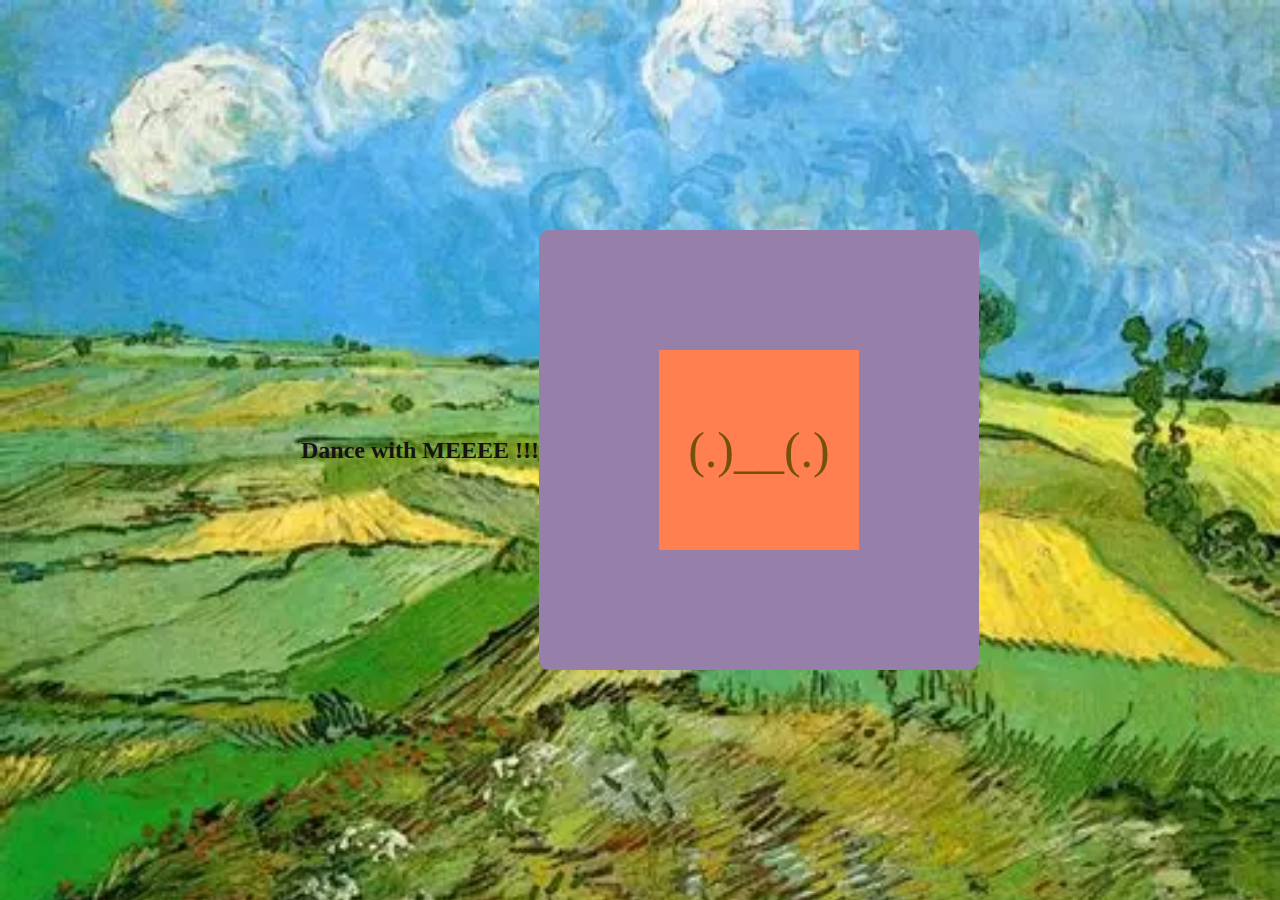
<file: index.html>
<!DOCTYPE html>
<html lang="en">
<head>
    <meta charset="UTF-8">
    <meta name="viewport" content="width=device-width, initial-scale=1.0">
    <title>Document</title>
    <link rel="stylesheet" href="style.css">
   <style type="text/css">
    body{
        background-image: url(Images/painting.jpg);
        background-size: cover;
        background-repeat: no-repeat;
    }
   </style>
    
</head>
<body> 
     <h1 class="title">Dance with MEEEE !!!</h1>
     <div class="parents">
        <div class="child">(.)__(.)</div>
     </div>
</body>
</html>
</file>
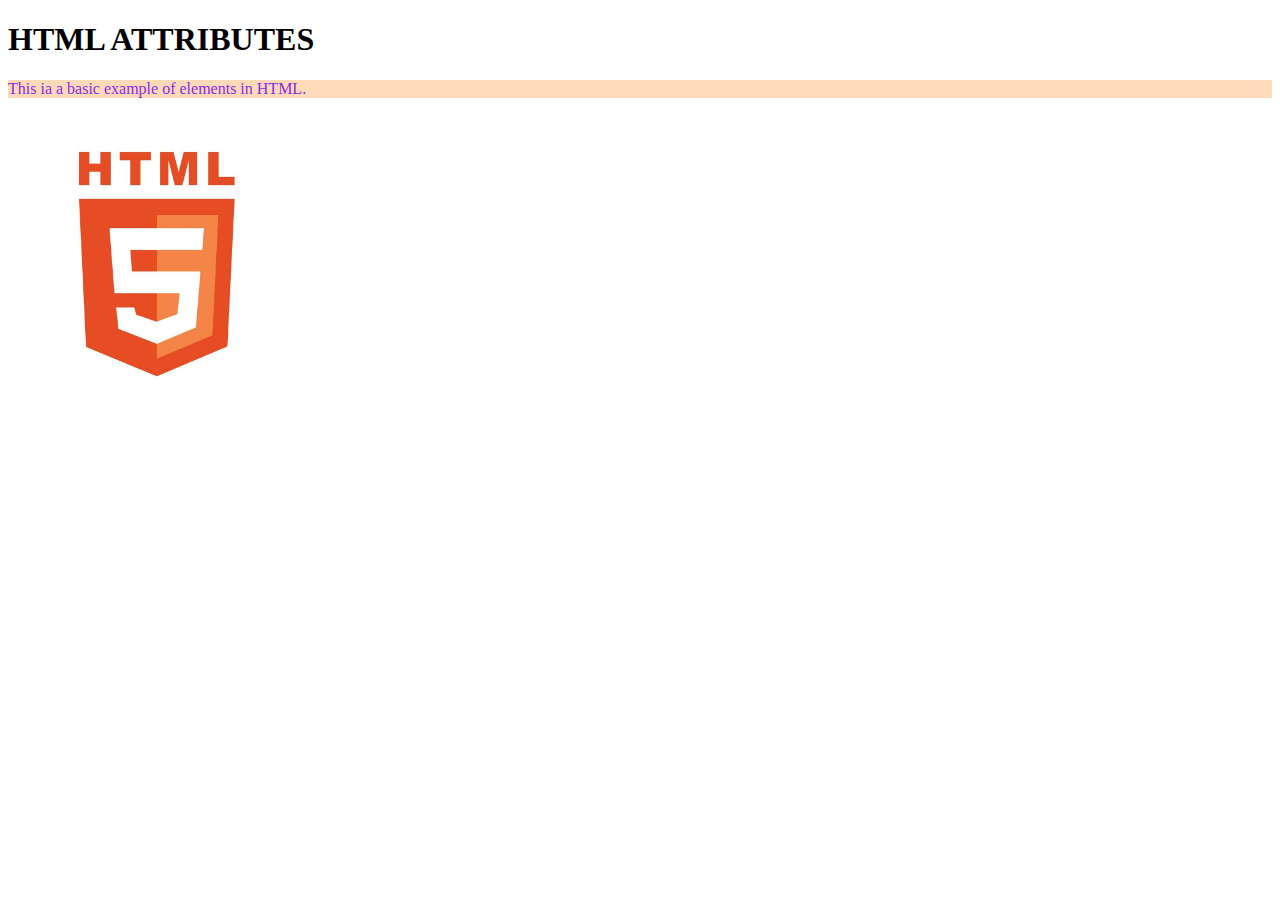
<file: Attributes.html>
<!DOCTYPE html>
<html lang="en">
<head>
    <meta charset="UTF-8">
    <meta name="viewport" content="width=device-width, initial-scale=1.0">
    <title>First Document</title>
</head>
<body>
    <h1>HTML ATTRIBUTES</h1>

    <p id="para1">This ia a basic example of elements in HTML.</p>
    <style>
        #para1{
            background-color: peachpuff;
            color:blueviolet;
        }
    </style>

    <img src="Images/image.jpg" alt="HTML" height="300px" width="300px">
</body>
</html>
</file>
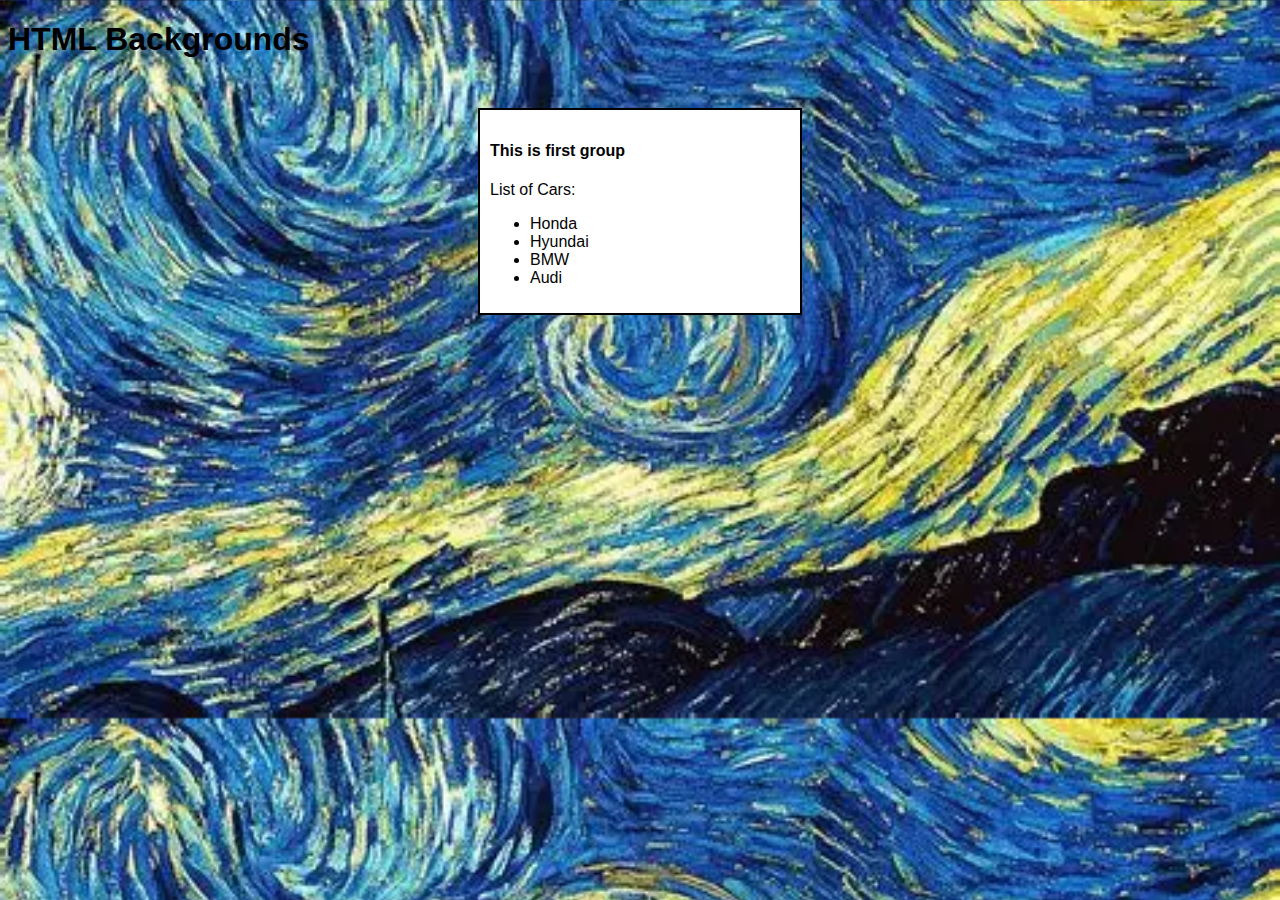
<file: background.html>
<!DOCTYPE html>
<html>
<head>
    <meta charset="UTF-8">
    <title>Car Brands</title>
</head>
<body style="background-image: url('Images/background.jpg'); background-size: cover; font-family: Arial;">
    <h1>HTML Backgrounds</h1>
    <div style="color: rgb(3, 3, 3); border: 2px solid black; padding: 10px; background-color: #ffffff; width: 300px; margin: 50px auto;">
        <h4>This is first group</h4>
        <p>List of Cars:</p>
        <ul>
            <li>Honda</li>
            <li>Hyundai</li>
            <li>BMW</li>
            <li>Audi</li>
        </ul>
    </div>
</body>
</html>
</file>
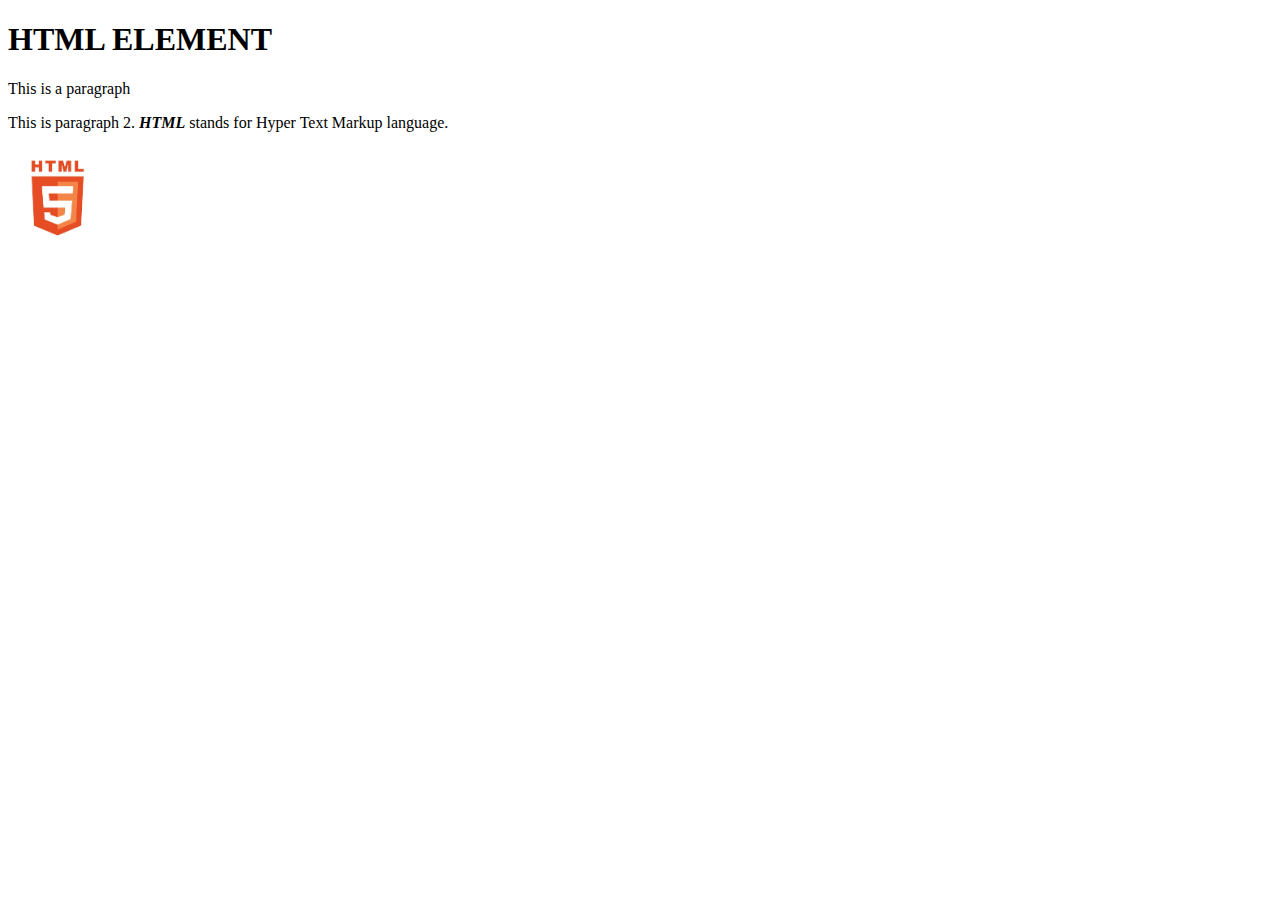
<file: Element.html>
<!DOCTYPE html>
<html lang="en">
<head>
    <meta charset="UTF-8">
    <meta name="viewport" content="width=device-width, initial-scale=1.0">
    <title>First Document</title>
</head>
<body>
    <h1>HTML ELEMENT</h1>
    <P id="para1">This is a paragraph</P>
        <!-- Nesting of ELEMENTS -->
    <P>This is paragraph 2. <b><i>HTML</i></b> stands for Hyper Text Markup language.</P>
    <!-- HTML is not case sensitive. -->

    <img src="Images/image.jpg"Image 1" height="100px" width="100px">
</body>
</html>
</file>
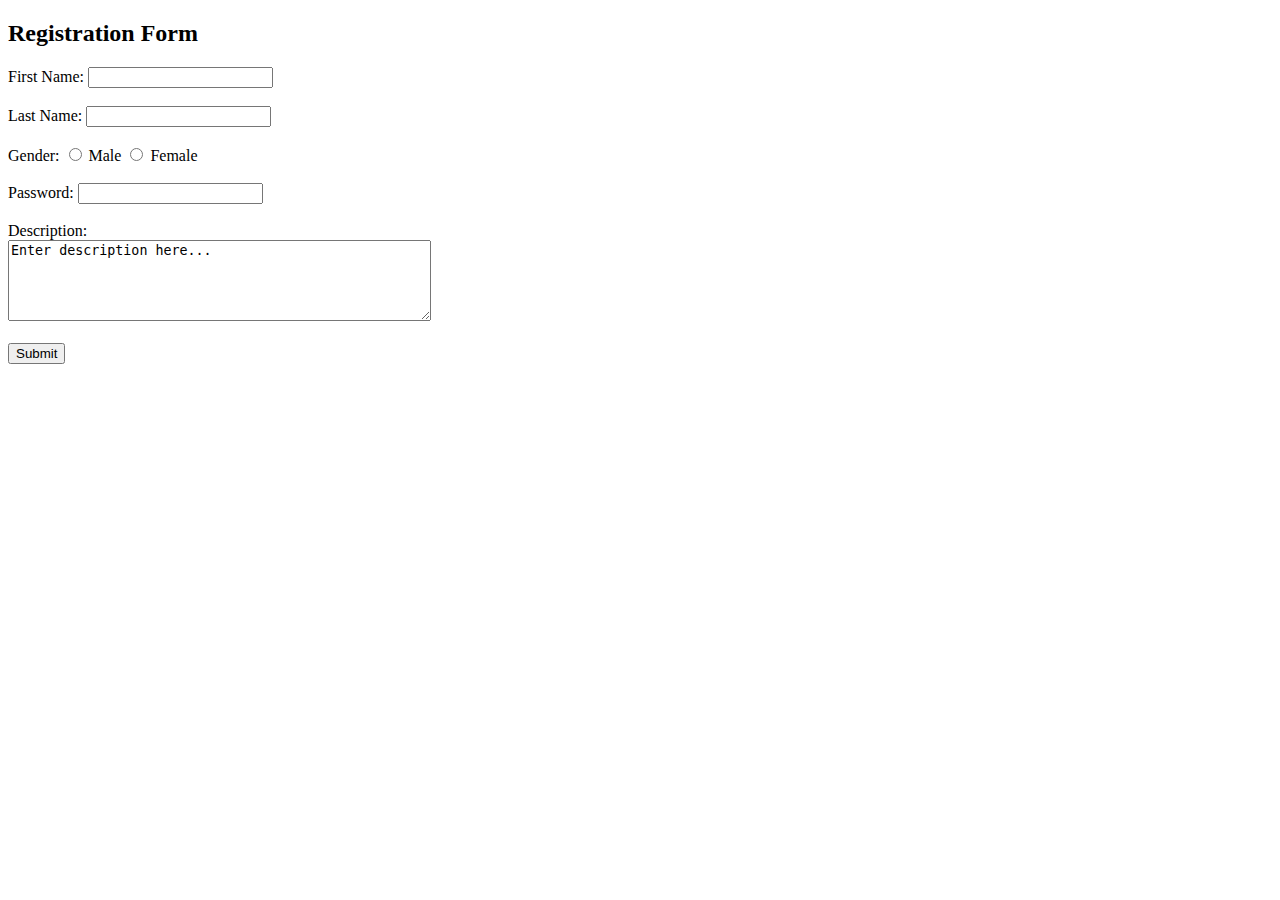
<file: Form.html>
<!DOCTYPE html>
<html>
<head>
    <meta charset="UTF-8">
    <title>Simple HTML Form</title>
</head>
<body>

    <h2>Registration Form</h2>

    First Name: <input type="text" name="firstname">
    <br><br>

    Last Name: <input type="text" name="lastname">
    <br><br>

    Gender:
    <input type="radio" name="gender" value="male"> Male
    <input type="radio" name="gender" value="female"> Female
    <br><br>

    Password: <input type="password" name="password">
    <br><br>

    Description:
    <br>
    <textarea rows="5" cols="50" name="desc">Enter description here...</textarea>
    <br><br>

    <input type="button" value="Submit">
    <br><br>

    <!-- <button>Submit</button> -->

</body>
</html>
</file>
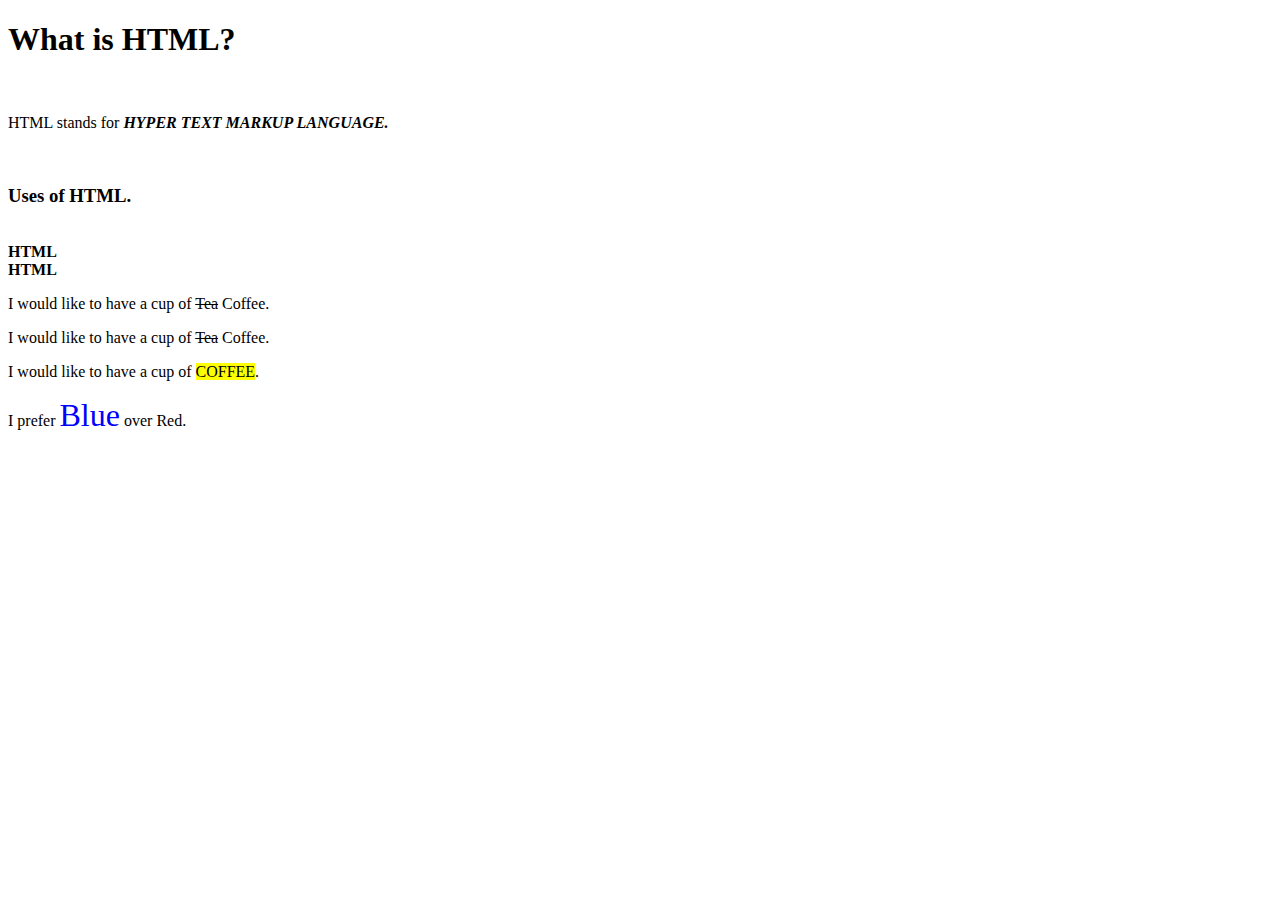
<file: Formatting.html>
<!DOCTYPE html>
<html lang="en">
<head>
    <meta charset="UTF-8">
    <meta name="viewport" content="width=device-width, initial-scale=1.0">
    <title>First Document</title>
</head>
<body>
    <!-- <h1>Formatting in HTML</h1> -->
    <h1>What is HTML?</h1>
    <br>
    <p>HTML stands for <b><i>HYPER TEXT MARKUP LANGUAGE.</i></b></p>
    <br>
    <h3>Uses of HTML.</h3>
    <br>
    <b>HTML</b>
    <br>
    <strong>HTML</strong>
    
    <p>I would like to have a cup of <strike>Tea</strike> Coffee.</p>
    
    <p>I would like to have a cup of <del>Tea</del> Coffee.</p>
    
    <p>I would like to have a cup of  <mark>COFFEE</mark>.</p>

    <p>I prefer <font size="6" color="Blue" face=""verdana>Blue</font> over Red.</p>
</body>
</html>
</file>
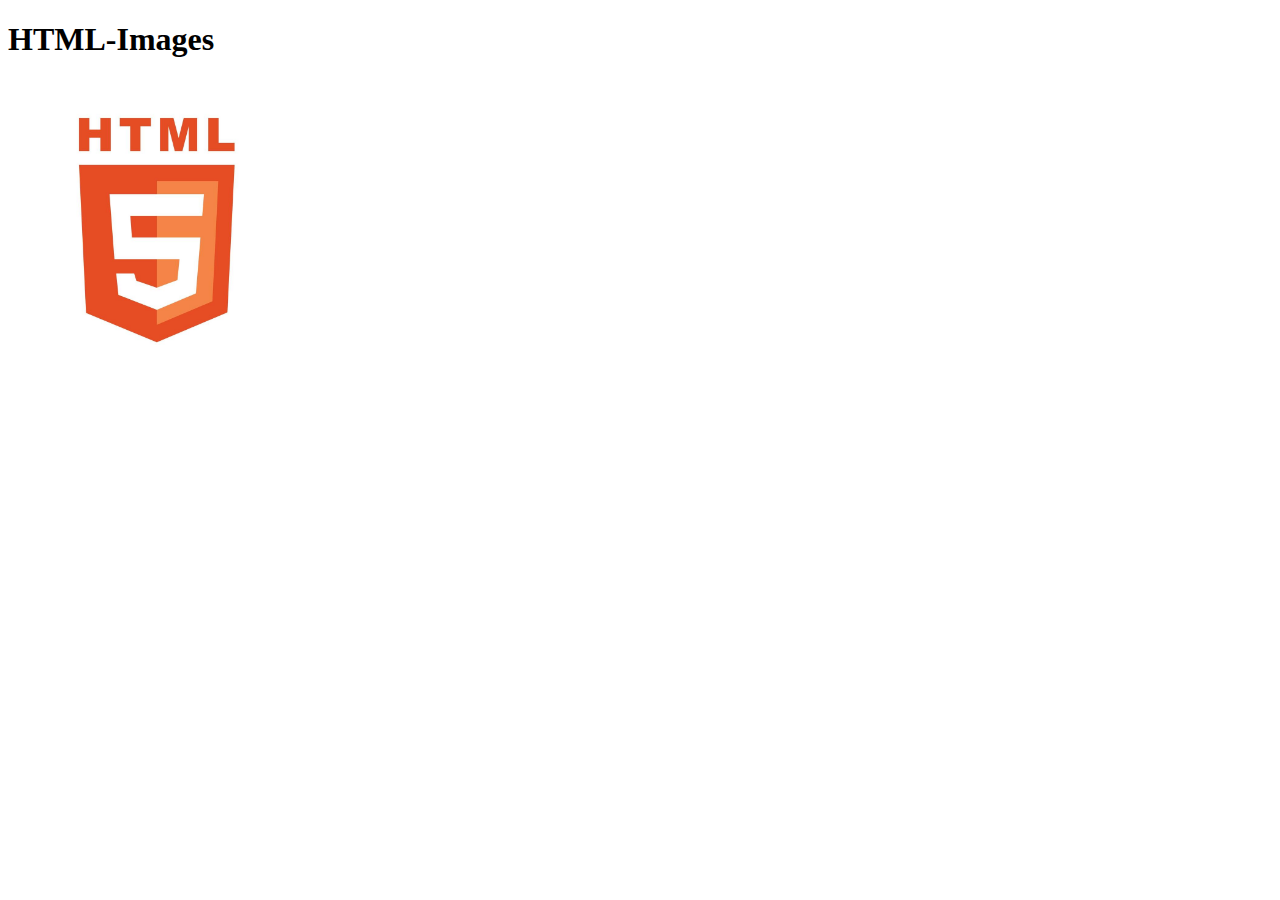
<file: Image.html>
<!DOCTYPE html>
<html lang="en">
<head>
    <meta charset="UTF-8">
    <meta name="viewport" content="width=device-width, initial-scale=1.0">
    <title>Document</title>
</head>
<body>
    <h1>HTML-Images</h1>
    <img src="Images/image.jpg" alt="HTML" height="300px" width="300px">
</body>
</html>
</file>
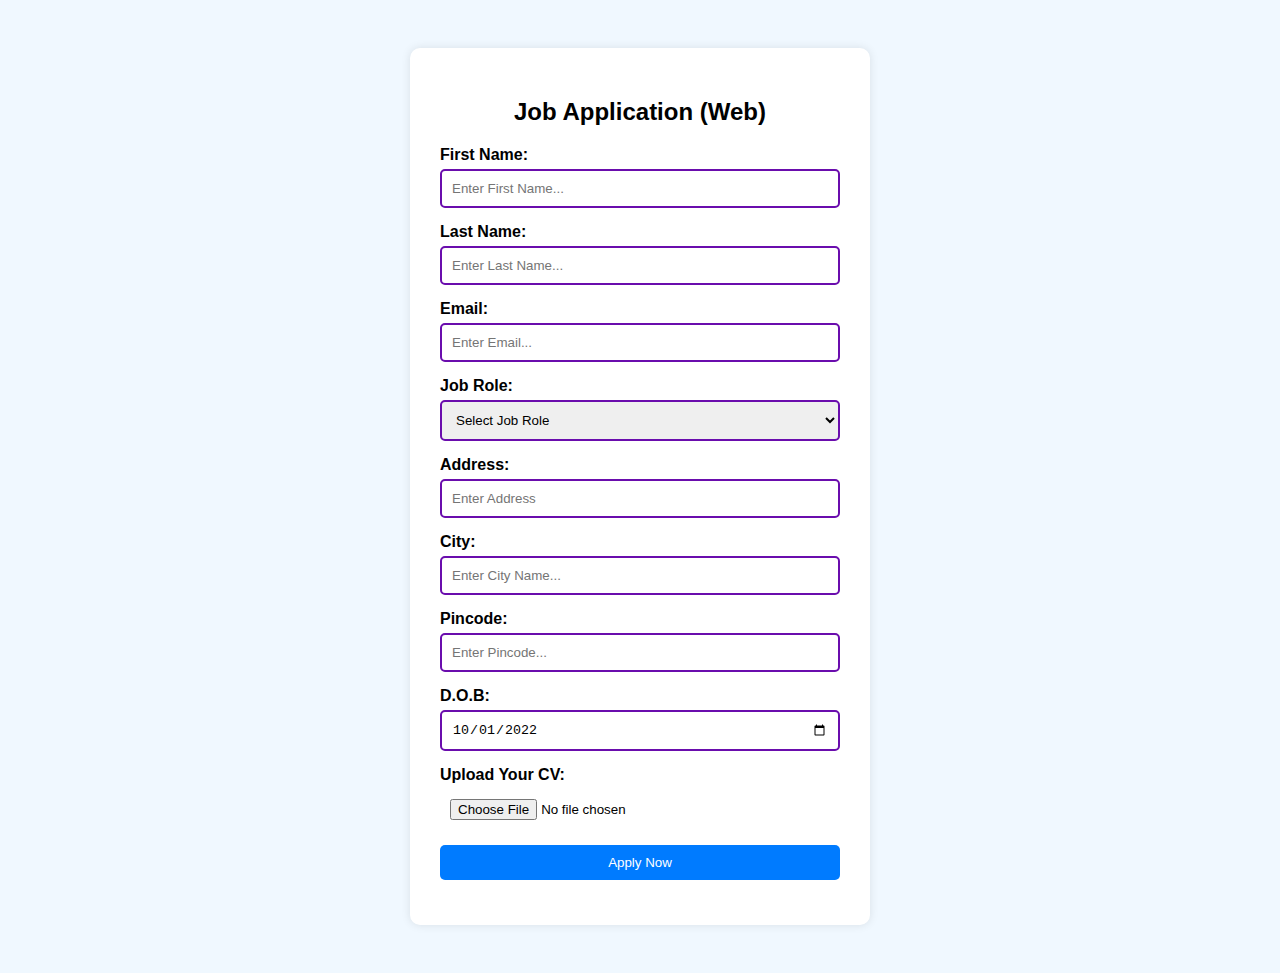
<file: JobApp.html>
<!DOCTYPE html>
<html lang="en">
<head>
    <meta charset="UTF-8">
    <title>Job Application (Web)</title>
    <style>
        body {
            font-family: Arial, sans-serif;
            background-color: #f0f8ff;
            display: flex;
            justify-content: center;
            align-items: center;
            padding: 40px;
        }

        .form-container {
            background-color: #fff;
            padding: 30px;
            border-radius: 10px;
            box-shadow: 0 0 10px rgba(0,0,0,0.1);
            width: 400px;
        }

        .form-container h2 {
            text-align: center;
            margin-bottom: 20px;
        }

        .form-group {
            margin-bottom: 15px;
        }

        .form-group label {
            display: block;
            margin-bottom: 5px;
            font-weight: bold;
        }

        .form-group input,
        .form-group select {
            width: 100%;
            padding: 10px;
            border: 2px solid #6a0dad;
            border-radius: 5px;
            box-sizing: border-box;
        }

        .form-group input[type="file"] {
            border: none;
        }

        .form-group input[type="submit"] {
            background-color: #007bff;
            color: white;
            border: none;
            cursor: pointer;
        }

        .form-group input[type="submit"]:hover {
            background-color: #0056b3;
        }
    </style>
</head>
<body>

    <div class="form-container">
        <h2>Job Application (Web)</h2>
        <form>
            <div class="form-group">
                <label>First Name:</label>
                <input type="text" placeholder="Enter First Name...">
            </div>

            <div class="form-group">
                <label>Last Name:</label>
                <input type="text" placeholder="Enter Last Name...">
            </div>

            <div class="form-group">
                <label>Email:</label>
                <input type="email" placeholder="Enter Email...">
            </div>

            <div class="form-group">
                <label>Job Role:</label>
                <select>
                    <option>Select Job Role</option>
                    <option>Frontend Developer</option>
                    <option>Backend Developer</option>
                    <option>Full Stack Developer</option>
                    <option>UI/UX Designer</option>
                </select>
            </div>

            <div class="form-group">
                <label>Address:</label>
                <input type="text" placeholder="Enter Address">
            </div>

            <div class="form-group">
                <label>City:</label>
                <input type="text" placeholder="Enter City Name...">
            </div>

            <div class="form-group">
                <label>Pincode:</label>
                <input type="text" placeholder="Enter Pincode...">
            </div>

            <div class="form-group">
                <label>D.O.B:</label>
                <input type="date" value="2022-10-01">
            </div>

            <div class="form-group">
                <label>Upload Your CV:</label>
                <input type="file">
            </div>

            <div class="form-group">
                <input type="submit" value="Apply Now">
            </div>
        </form>
    </div>

</body>
</html>
</file>
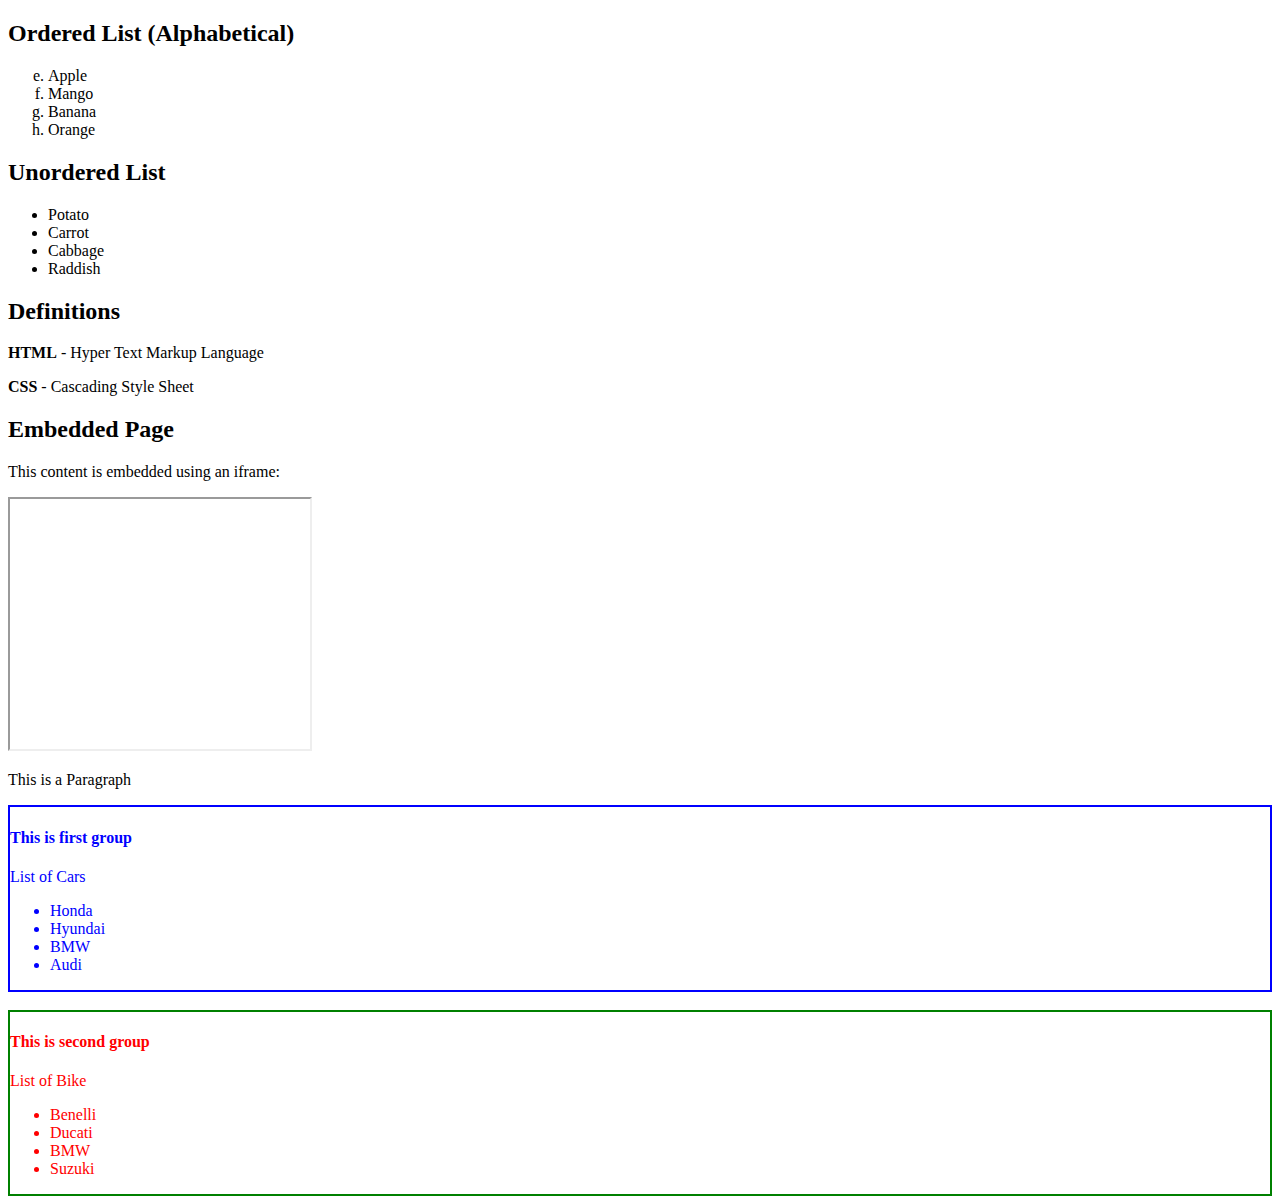
<file: List, links, block.html>
<!DOCTYPE html>
<html>
<head>
  <title>HTML Lists Example</title>
</head>
<body>

  <h2>Ordered List (Alphabetical)</h2>
  <ol type="a" start="5">
    <li>Apple</li>
    <li>Mango</li>
    <li>Banana</li>
    <li>Orange</li>
  </ol>

  <h2>Unordered List</h2>
  <ul>
    <li>Potato</li>
    <li>Carrot</li>
    <li>Cabbage</li>
    <li>Raddish</li>
  </ul>

  <h2>Definitions</h2>
  <p><strong>HTML</strong> - Hyper Text Markup Language</p>
  <p><strong>CSS</strong> - Cascading Style Sheet</p>

</body>
</html>


<!DOCTYPE html>
<html>
<head>
  <title>Simple iFrame Example</title>
</head>
<body>

  <h2>Embedded Page</h2>
  <p>This content is embedded using an iframe:</p>

  <iframe src="https://www.google.com" width="300" height="250" title="Embedded Page">
    Your browser does not support iframes.
  </iframe>

</body>
</html>



<!DOCTYPE html>
<html>
<head>
  <title>Vehicle Groups</title>
</head>
<body>

  <p>This is a Paragraph</p>

  <div style="color: blue; border: 2px solid blue;">
    <h4>This is first group</h4>
    <p>List of Cars</p>
    <ul>
      <li>Honda</li>
      <li>Hyundai</li>
      <li>BMW</li>
      <li>Audi</li>
    </ul>
  </div>

  <br>

  <div style="color: red; border: 2px solid green;">
    <h4>This is second group</h4>
    <p>List of Bike</p>
    <ul>
      <li>Benelli</li>
      <li>Ducati</li>
      <li>BMW</li>
      <li>Suzuki</li>
    </ul>
  </div>

</body>
</html>
</file>
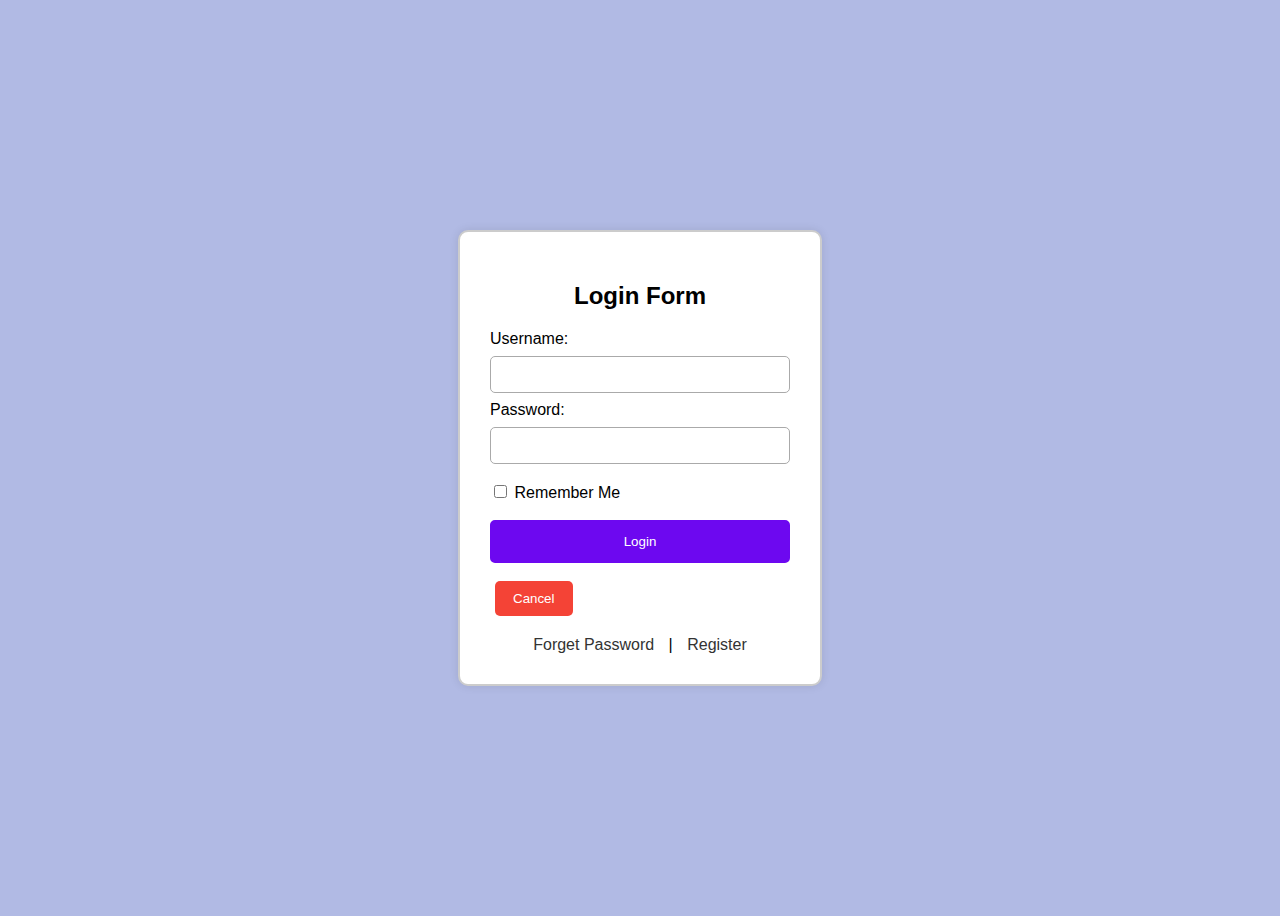
<file: login.html>
<!DOCTYPE html>
<html>
<head>
    <meta charset="UTF-8">
    <title>Login Form</title>
    <style>
        body {
            font-family: Arial, sans-serif;
            background-color: #b1bae4;
            display: flex;
            justify-content: center;
            align-items: center;
            height: 100vh;
        }

        .login-container {
            background-color: white;
            padding: 30px;
            border: 2px solid #ccc;
            border-radius: 10px;
            width: 300px;
            box-shadow: 0 0 10px rgba(0,0,0,0.1);
        }

        h2 {
            text-align: center;
        }

        input[type="text"],
        input[type="password"] {
            width: 100%;
            padding: 10px;
            margin: 8px 0;
            border: 1px solid #aaa;
            border-radius: 5px;
            box-sizing: border-box;
        }

        button {
            width: 100%;
            padding: 12px 20px;
            margin: 8px 0;
            border: 2px solid rgb(109, 8, 240);
            background-color: rgb(109, 8, 240);
            color: white;
            cursor: pointer;
            border-radius: 5px;
        }

        button:hover {
            opacity: 0.8;
        }

        #cancelbtn {
            width: auto;
            padding: 10px 18px;
            margin: 10px 5px;
            background-color: #f44336;
            border: none;
            color: white;
            cursor: pointer;
            border-radius: 5px;
        }

        .links {
            text-align: center;
            margin-top: 10px;
        }

        .links a {
            margin: 0 10px;
            text-decoration: none;
            color: #333;
        }

        .remember {
            margin: 10px 0;
        }
    </style>
</head>
<body>

    <div class="login-container">
        <h2>Login Form</h2>
        <form>
            Username:
            <input type="text" name="username" required>

            Password:
            <input type="password" name="password" required>

            <div class="remember">
                <input type="checkbox" name="remember"> Remember Me
            </div>

            <button type="submit">Login</button>
            <button type="button" id="cancelbtn">Cancel</button>

            <div class="links">
                <a href="#">Forget Password</a> |
                <a href="#">Register</a>
            </div>
        </form>
    </div>

</body>
</html>
</file>
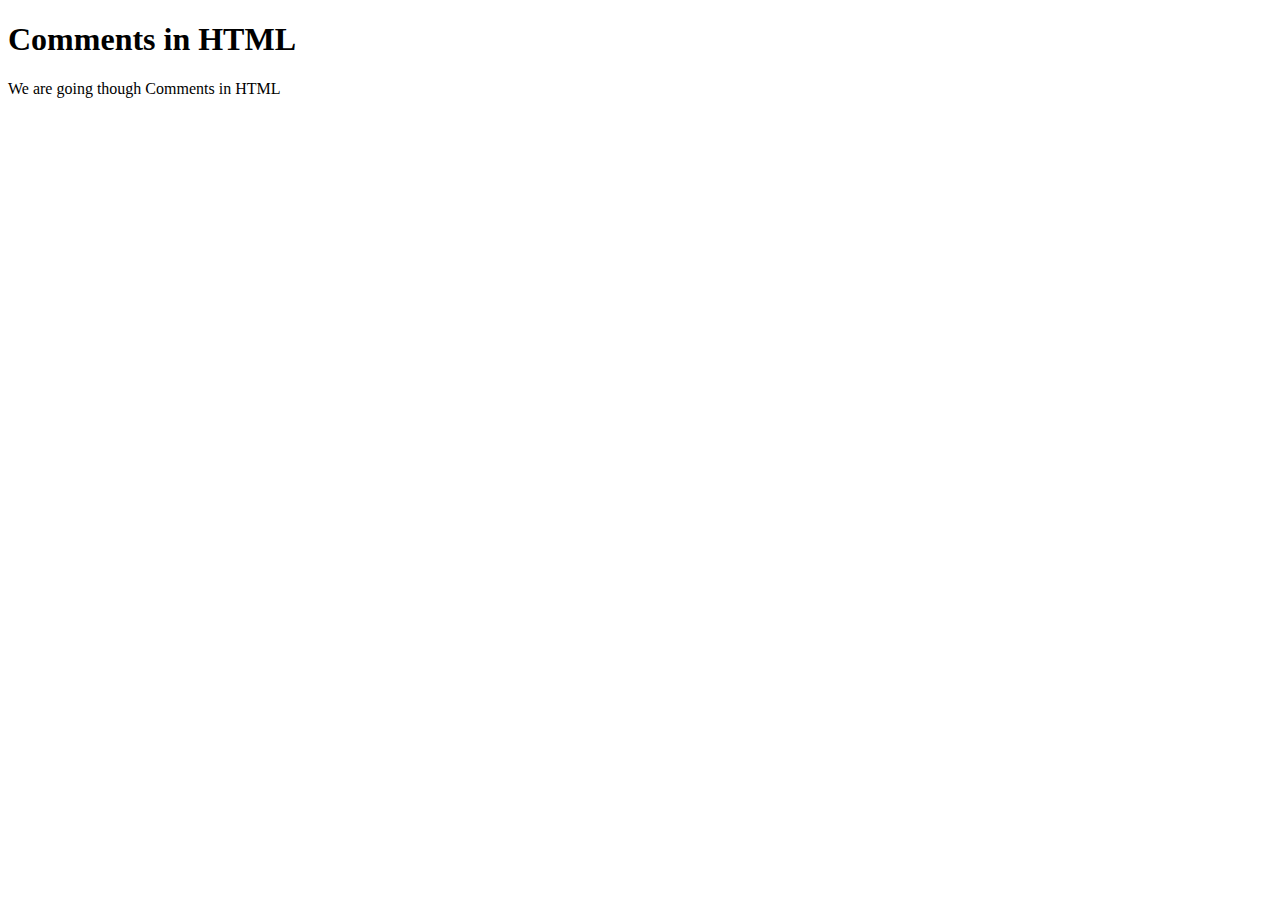
<file: MetaTag,Comments.html>
<!DOCTYPE html>
<html lang="en">
<head>
    <meta charset="UTF-8">
    <meta http-equiv="X-UA-Compatible" content="IE-edge">
    <meta name="viewport" content="width=device-width, initial-scale=1.0">
    <meta name="keywords" content="HTML, CSS, JavaScript,meta">
    <meta name="description" content="This is a meta tags in HTML">
    <meta name="revised" content="Simplicode, 14/03/2022">
    <meta name="author" content="Simplicode">
    <meta http-equiv="refresh" content="3">
    <title>Document</title>
</head>
<body>
    <!-- <h1>Meta Tag in HTML</h1> -->
     <h1>Comments in HTML</h1>
     <!--This is a comment-->
     <p>We are going though Comments in HTML</p>
     <!-- <img src="Images/image.jpg" alt="HTML" height="300px" width="300px"> -->
</body>
</html>
</file>
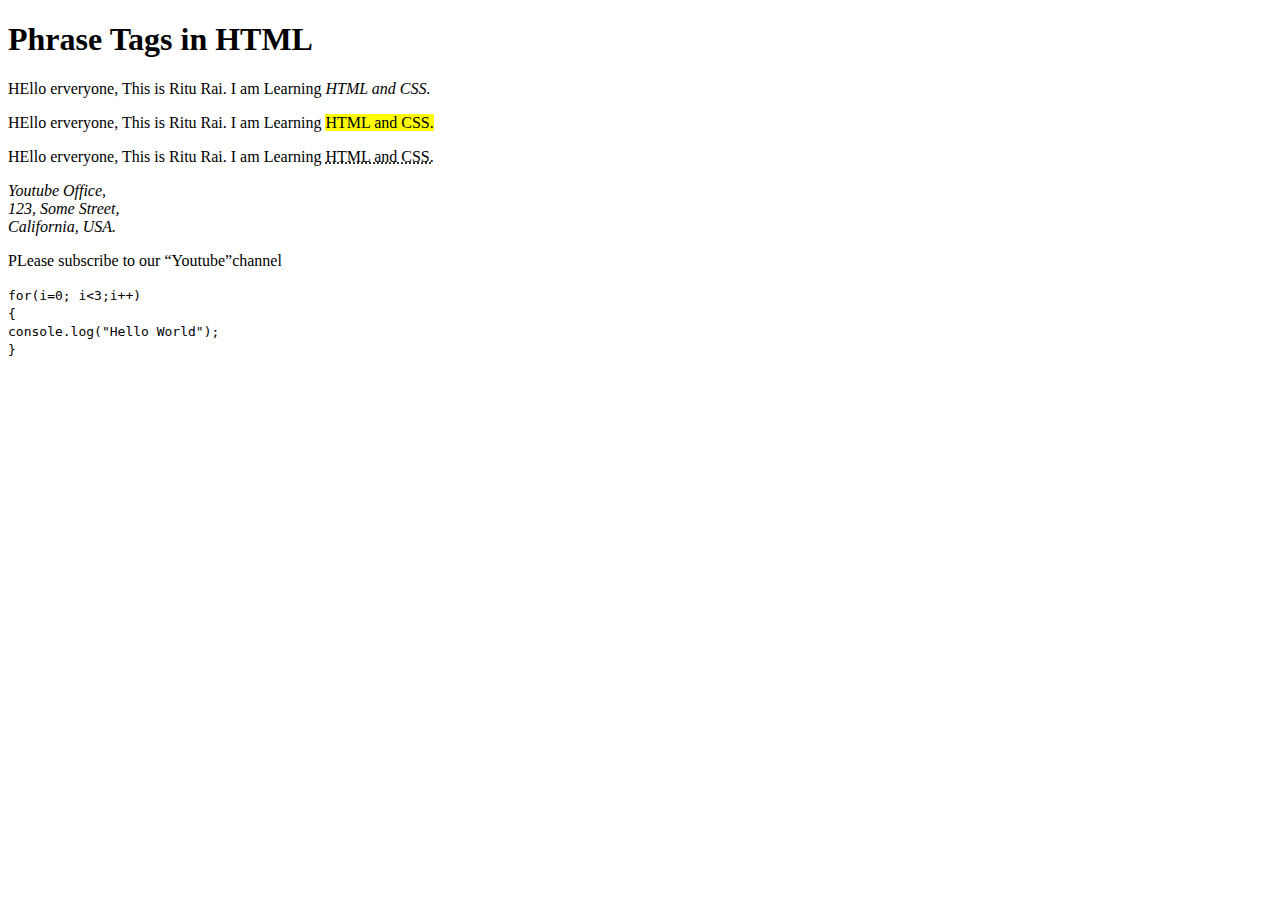
<file: Phrase.html>
<!DOCTYPE html>
<html lang="en">
<head>
    <meta charset="UTF-8">
    <meta name="viewport" content="width=device-width, initial-scale=1.0">
    <title>First Document</title>
</head>
<body>

    <h1>Phrase Tags in HTML</h1>

    <p>HEllo erveryone, This is Ritu Rai. 
        I am Learning 
        <em title="learning from simplilearn">HTML and CSS.</em></p>

     
    <p>HEllo erveryone, This is Ritu Rai. 
        I am Learning 
        <mark title="learning from simplilearn">HTML and CSS.</mark></p>        
    

    <p>HEllo erveryone, This is Ritu Rai. 
        I am Learning 
        <abbr title="learning from simplilearn">HTML and CSS.</abbr></p>    

        <address>
            Youtube Office,<br>
            123, Some Street,<br>
            California, USA.<br>
        </address>

       <p>PLease subscribe to our <q>Youtube</q>channel</p> 

       <code>
        for(i=0; i<3;i++) <br>
        {<br>
            console.log("Hello World");
        <br>
        }
       </code>

</body>
</html>
</file>
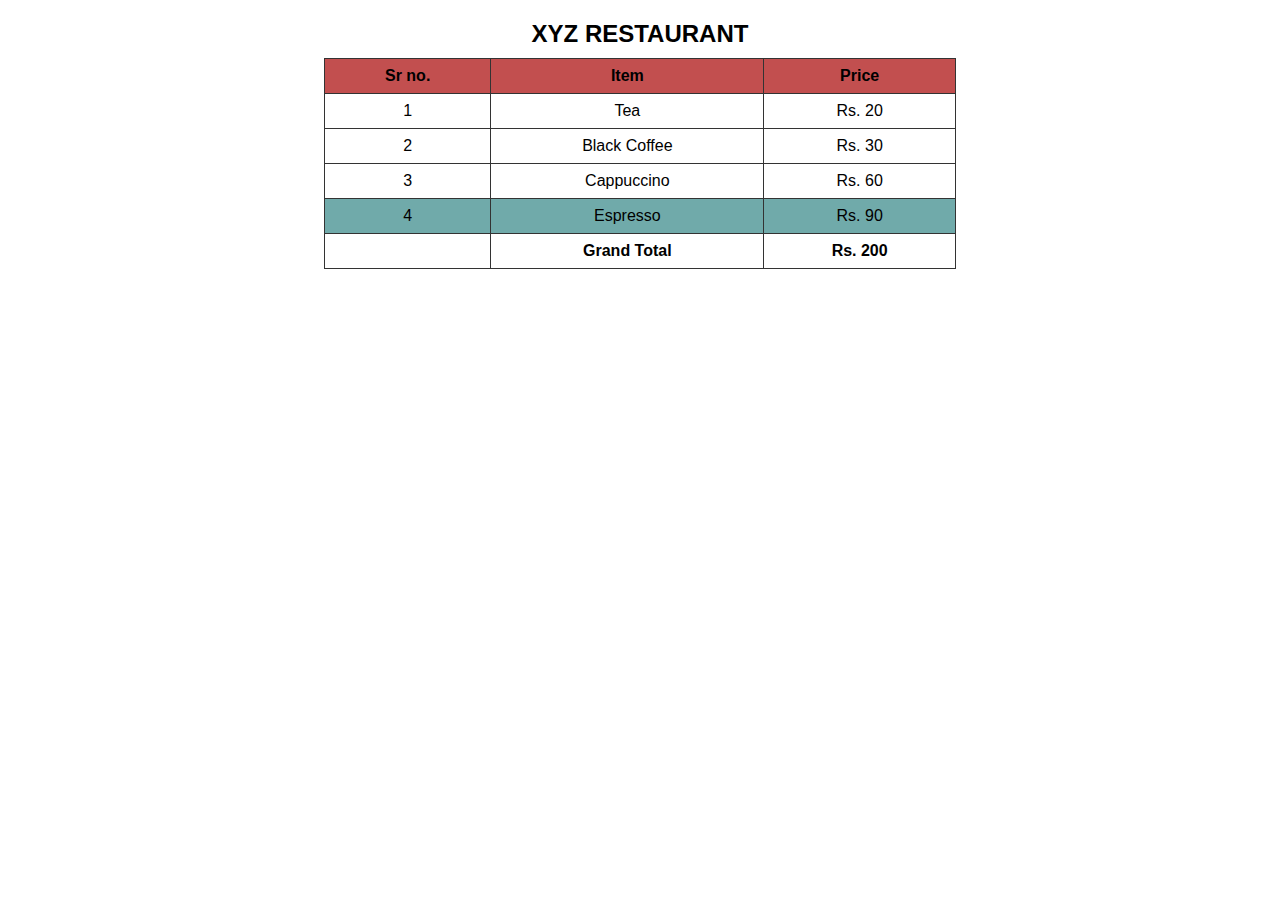
<file: Tables.html>
<!DOCTYPE html>
<html>
<head>
  <title>HTML-Tables</title>
  <style>
    table {
      width: 50%;
      border-collapse: collapse;
      margin: 20px auto;
      font-family: Arial, sans-serif;
    }
    th, td {
      border: 1px solid #333;
      padding: 8px 12px;
      text-align: center;
    }
    th {
      background-color: #c24f4f;
    }
    .highlight {
      background-color: #70aaaa;
    }
    caption {
      font-size: 1.5em;
      margin-bottom: 10px;
      font-weight: bold;
    }
  </style>
</head>
<body>

  <table>
    <caption>XYZ RESTAURANT</caption>
    <tr>
      <th>Sr no.</th>
      <th>Item</th>
      <th>Price</th>
    </tr>
    <tr>
      <td>1</td>
      <td>Tea</td>
      <td>Rs. 20</td>
    </tr>
    <tr>
      <td>2</td>
      <td>Black Coffee</td>
      <td>Rs. 30</td>
    </tr>
    <tr>
      <td>3</td>
      <td>Cappuccino</td>
      <td>Rs. 60</td>
    </tr>
    <tr class="highlight">
      <td>4</td>
      <td>Espresso</td>
      <td>Rs. 90</td>
    </tr>
    <tr>
      <td></td>
      <td><strong>Grand Total</strong></td>
      <td><strong>Rs. 200</strong></td>
    </tr>
  </table>

</body>
</html>
</file>
<file: style.css>
body {
      display: flex;
      justify-content: center;
      align-items: center;
      height: 100vh;
      margin: 0;
      background: lightyellow;
    }

    .parents {
      background-color: rgb(150, 128, 170);
      height: 400px;
      width: 400px;
      display: flex;
      flex-direction: column;   
      justify-content: flex-start; 
      align-items: center;
      border-radius: 10px;
      padding: 20px;
    }

     .title {
      font-size: 24px;
      font-weight: bold;
      color: rgb(22, 19, 19);
      text-align: left;
      animation: floatText 3s infinite;
      
     }

    .child {
      background-color: coral;
      height: 50%;
      width: 50%;
      display: flex;
      justify-content: center;
      align-items: center;
      font-size: 50px;
      color: rgb(117, 80, 11);
      margin-top: auto; 
      margin-bottom: auto;
    }


.parents:hover {
    background-color: lightblue;
    transform: rotate(45deg);
}
.parents:hover .child {
    /* background-color: lightgreen; */
    /* transform: translateX(100%); */
    animation-name: example;
    animation-duration: 3s;
    animation-timing-function: case-in;
    animation-fill-mode: forwards;
    animation-iteration-count: 3;
    animation-direction: alternate;
    
} 

@keyframes example {
  0%{
    transform: translateX(100%);
  }
  33%{
    transform: translateY(100%);
  }

  66%{
    transform: translateX(100%) translateY(100%);
  }
  100%{
    transform: translateX(100%) translateY(0);
  }
}


   @keyframes bounce {
      0%, 100% { transform: translate(-50%, -50%) scale(1); }
      50% { transform: translate(-50%, -60%) scale(1.1); }
    }

    @keyframes floatText {
      0% { transform: translateY(0); }
      50% { transform: translateY(-10px); }
      100% { transform: translateY(0); }
    }
</file>
